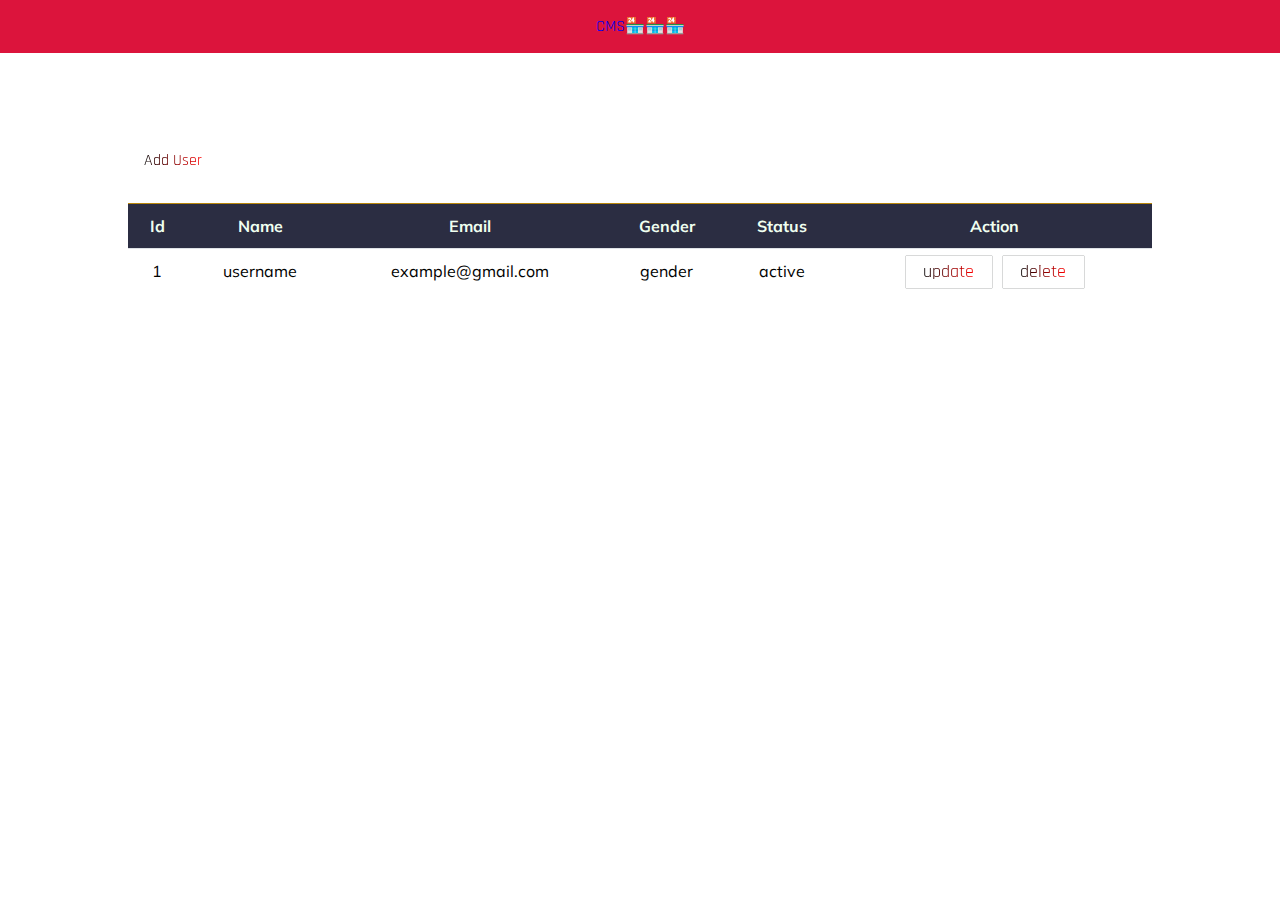
<file: views/index.html>
<!DOCTYPE html>
<html lang="en">
<head>
    <meta charset="UTF-8">
    <meta http-equiv="X-UA-Compatible" content="IE=edge">
    <meta name="viewport" content="width=device-width, initial-scale=1.0">
    <title>CMS🏬🏪</title>
    <link rel="stylesheet" href="https://cdnjs.cloudflare.com/ajax/libs/font-awesome/6.2.0/css/all.min.css" integrity="sha512-xh6O/CkQoPOWDdYTDqeRdPCVd1SpvCA9XXcUnZS2FmJNp1coAFzvtCN9BmamE+4aHK8yyUHUSCcJHgXloTyT2A==" crossorigin="anonymous" referrerpolicy="no-referrer" />
    <link rel="stylesheet" href="../assets/css/style.css">
</head>
<body>
    <header id="header">
        <nav>
            <div class="container">
                <div class="text-center">
                    <a href="/" class="link">CMS🏪🏪🏪</a>

                </div>
            </div>
        </nav>
    </header>
    <main id="site-main">
        <div class="container">
            <div class="box-nav d-flex-justify-between">
                <a href="/add-user">
                    <span class="text-gradient">Add User <i class="fa fa-user" aria-hidden="true"></i></span>
                </a>
            </div>

            <form action="/" method="POST">
                <table class="table">
                    <thead class="thead-dark">
                        <tr>
                            <th>Id</th>
                            <th>Name</th>
                            <th>Email</th>
                            <th>Gender</th>
                            <th>Status</th>
                            <th>Action</th>
                        </tr>
                    </thead>
                    <tbody>
                        <tr>
                            <td>1</td>
                            <td>username</td>
                            <td>example@gmail.com</td>
                            <td>gender</td>
                            <td>active</td>
                            <td>
                                <a href="#" class="btn border-shadow-update"><span class="text-gradient">update<i class="fa fa-pencil-square" aria-hidden="true"></i></span></a>
                                <a href="#" class="btn border-shadow-delete"><span class="text-gradient">delete<i class="fas fa-times" aria-hidden="true"></i></span></a>
                            </td>
                        </tr>
                    </tbody>
                </table>
            </form>
        </div>
    </main>
</body>
</html>
</file>
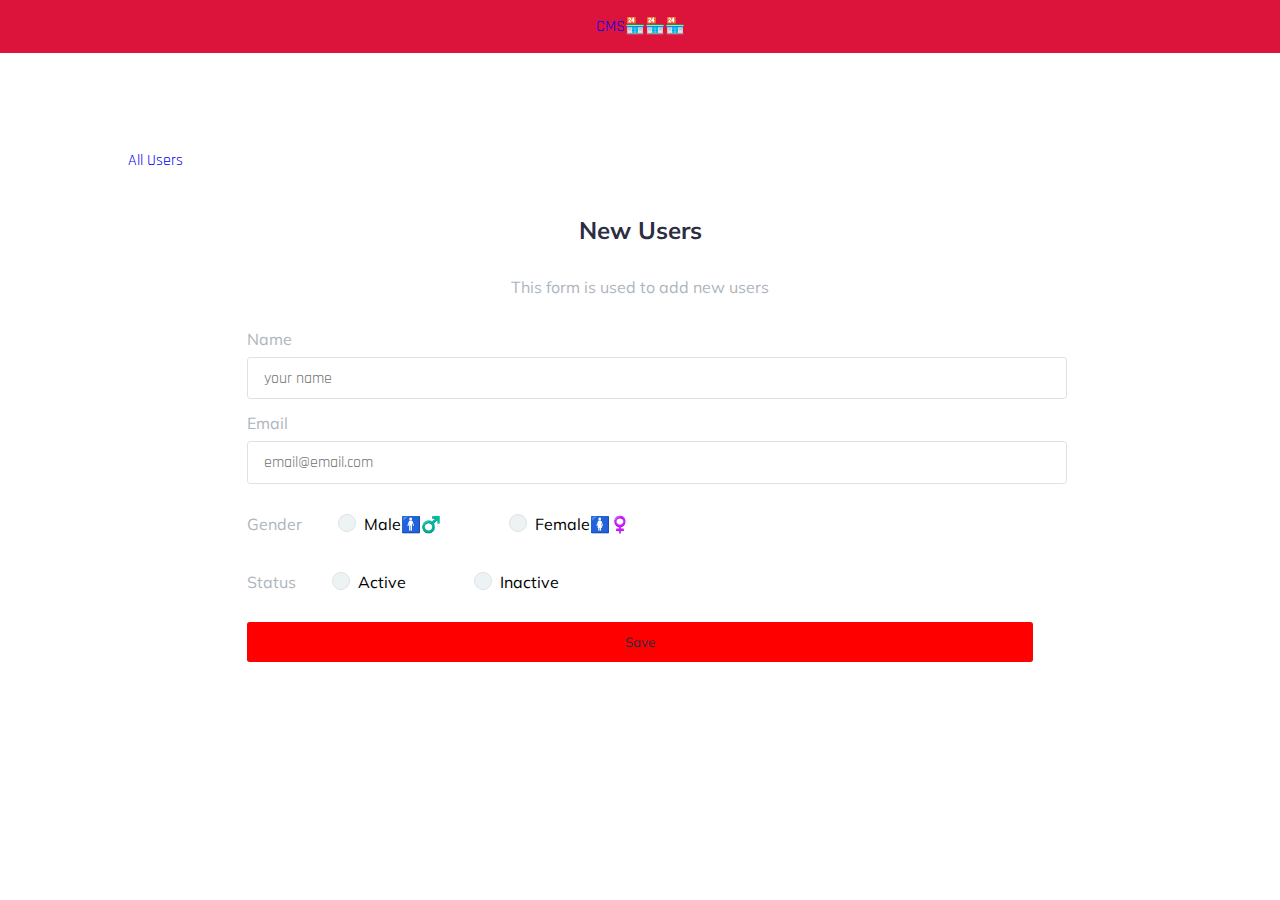
<file: views/add_user.html>
<!DOCTYPE html>
<html lang="en">
<head>
    <meta charset="UTF-8">
    <meta http-equiv="X-UA-Compatible" content="IE=edge">
    <meta name="viewport" content="width=device-width, initial-scale=1.0">
    <title>CMS🏬🏪</title>
    <link rel="stylesheet" href="https://cdnjs.cloudflare.com/ajax/libs/font-awesome/6.2.0/css/all.min.css" integrity="sha512-xh6O/CkQoPOWDdYTDqeRdPCVd1SpvCA9XXcUnZS2FmJNp1coAFzvtCN9BmamE+4aHK8yyUHUSCcJHgXloTyT2A==" crossorigin="anonymous" referrerpolicy="no-referrer" />
    <link rel="stylesheet" href="../assets/css/style.css">
</head>
<body>
    <header id="header">
        <nav>
            <div class="container">
                <div class="text-center">
                    <a href="/" class="link">CMS🏪🏪🏪</a>

                </div>
            </div>
        </nav>
    </header>
    <main id="site-main">
        <div class="container">
            <div class="box-nav d-flex-justify-between">
               <div class="filter">
                <a href="/" class=""><span><i class="fa fa-angle-double-left" aria-hidden="true"></i> All Users <i class="fa fa-users" aria-hidden="true"></i></span></a>
               </div>
            </div>
            <div class="form-title text-center">
                <h2 class="text-dark">New Users</h2>
                <span class="text-light">This form is used to add new users</span>
            </div>

            <form  method="POST" id="user_update">
                <div class="new_user">
                    <div class="form_group">
                        <label for="name" class="text-light">Name</label>
                        <input type="hidden" name="id" value="">
                        <input type="text" name="name" value="" placeholder="your name">
                    </div>


                    <div class="form_group">
                        <label for="Email" class="text-light">Email</label>
                        <input type="text" name="email" value="" placeholder="email@email.com">
                    </div>


                    <div class="form_group">
                        <label for="gender" class="text-light">Gender</label>
                        <div class="radio inline">
                            <input type="radio" id="male" name="gender" value="Male">
                            <label for="male" class="radio-label">Male🚹♂️</label>
                        </div>
                        <div class="radio inline">
                            <input type="radio" id="female" name="gender" value="Female">
                            <label for="female" class="radio-label">Female🚺♀️</label>
                        </div>
                    </div>


                    <div class="form_group">
                        <label for="status" class="text-light">Status</label>
                        <div class="radio inline">
                            <input type="radio" id="active" name="status" value="Active" >
                            <label for="active" class="radio-label">Active</label>
                        </div>
                        <div class="radio inline">
                            <input type="radio" id="inactive" name="status" value="Inactive">
                            <label for="inactive" class="radio-label">Inactive</label>
                        </div>
                    </div>

                    <div class="form_group">
                        <button type="submit" class="btn text-dark update">Save</button>
                    </div>
                </div>
              
            </form>
        </div>
    </main>
</body>
</html>
</file>
<file: assets/css/style.css>
@import url('https://fonts.googleapis.com/css2?family=Mulish&family=Rajdhani&display=swap');

:root{
    --light: #adb5bd;
    --dark: #2b2d42;
    --border:#dee2e6;
    --border-btn: #edf2f4;
}

body{
    padding:0;
    margin:0;
    box-sizing:border-box;
}

a{
    text-decoration: none;
    font-family:'Rajdhani', sans-serif;
}

.container{
    max-width: 1024px;
    margin:auto;
}
.nav-brand{
    font-size: 1.5em;
    font-weight: bold;

}
.d-flex{
    display:flex;
    flex-wrap: wrap;
}
.justify-between{
    justify-content: space-between;
}
.text-center{
    text-align: center;

}
.border-shadow{
    border: 1px solid var(--border-btn);
    box-shadow: 1px 3px 10px #e9ecef;
}

.text-dark{
    color: var(--dark);
}

.inline{
    display: inline-block;
}
.text-light{
    color: var(--light);
}
.text-gradient{
    background: linear-gradient(to right,rgb(0, 0, 0),rgb(255, 0, 0));
    -webkit-background-clip:text;
    background-clip:text;
    -webkit-text-fill-color:transparent;
}
span{
    border: 2px;
}
#header nav{
    background-color: crimson;
    padding:1em 0;
    width: 100%;
}

#site-main{
    margin-top: 6em;
    font-family: 'Mulish', sans-serif;
}

#site-main .container .box-nav > a{
    font-size: 1em;
    padding: .5em 1em;
}
#site-main .container form{
    margin: 2em 0;
}
table{
    border-spacing: 0px;
    width: 100%;
}
.table td,.table th{
    padding: .75em;
    vertical-align: top;
    text-align: center;
    border-top: 1px solid var(--border);
}

.table td > a.btn{
    padding: .3em 1em;
    font-size: 1.1em;
    margin: 0 .2em;
    box-shadow: 0px 0px 1px  rgb(29, 32, 32);
}

.table tr:hover{
    background-color: aqua;
}
.table tr:hover td > a{
    box-shadow:0px 0px 2px gold;
    border:2px gold;
}
.table .thead-dark th{
    color:honeydew;
    background-color: var(--dark);
    border-color: darkgoldenrod;
}

@media only screen and (max-width: 1024px) {
    table,thead,tbody,th,td,tr{
        display: block;
    }
    thead tr{
        position: absolute;
        top: -9999px;
        left: -9999px;
    }

    tr{ border: 1px solid var(--border);}

    td{
        border: none;
        border-bottom: 1px solid var(--border);
        position: relative;
    }
}

/* add user and update form*/
.form-title{
    margin-top: 2em;
}

.form-title>h2{
    padding: .5em 0;
}

.new_user{
    max-width: 786px;
    margin:auto;
}

#user_update .form_group,#add_user .form_group{
    margin: .4em 0;
}

#user_update .form_group input[type="text"],
#add_user .form_group input[type="text"]{
    width:100%;
    padding: .6em 1em;
    margin: .5em 0;
    border: 1px solid var(--border);
    font-family: 'Rajdhani', sans-serif;
    font-size: 1em;
    border-radius: .2em;
}

#user_update .form_group .radio,
#add_user .form_group .radio{
    margin: 1em 2em;
}

/* to radio buttons*/
.radio input[type="radio"]{
    position: absolute;
    opacity: 0;
}

.radio input[type="radio"] + .radio-label::before{
    content: "";
    background:var(--border-btn);
    border-radius: 100%;
    border: 1px solid var(--border);
    display: inline-block;
    width: 1em;
    height: 1em;
    position: relative;
    top: -0em;
    margin-right: .5em;
    vertical-align: top;
    cursor: pointer;
    text-align: center;
    -webkit-transition: all 250ms ease;
    transition: all 250ms ease;
}

.radio input[type="radio"]:checked + .radio-label::before{
    background-color: khaki;
    box-shadow: inset 0 0 0 4px teal;
} 

.radio input[type='radio']:focus + .radio-label::before{
    outline: none;
    border-color: firebrick;
}
.radio input[type='radio']:disabled + .radio-label::before{
    box-shadow: inset 0 0 0 4px gray;
    border-color: maroon;
    background: mediumblue;
}

#user_update .form_group .btn,
#add_user .form_group .btn{
    width: 100%;
    padding: .9em 1em;
    background-color: rgb(255, 0, 0);
    border: none;
    font-family: 'Mulish', sans-serif;
    cursor: pointer;
    border-radius:  .2em;
    margin: .5em 0;
}

#user_update .form_group .btn:hover,
#add_user .form_group .btn:hover{
    background-color: var(--dark);
    color:var(--border)
}
</file>
